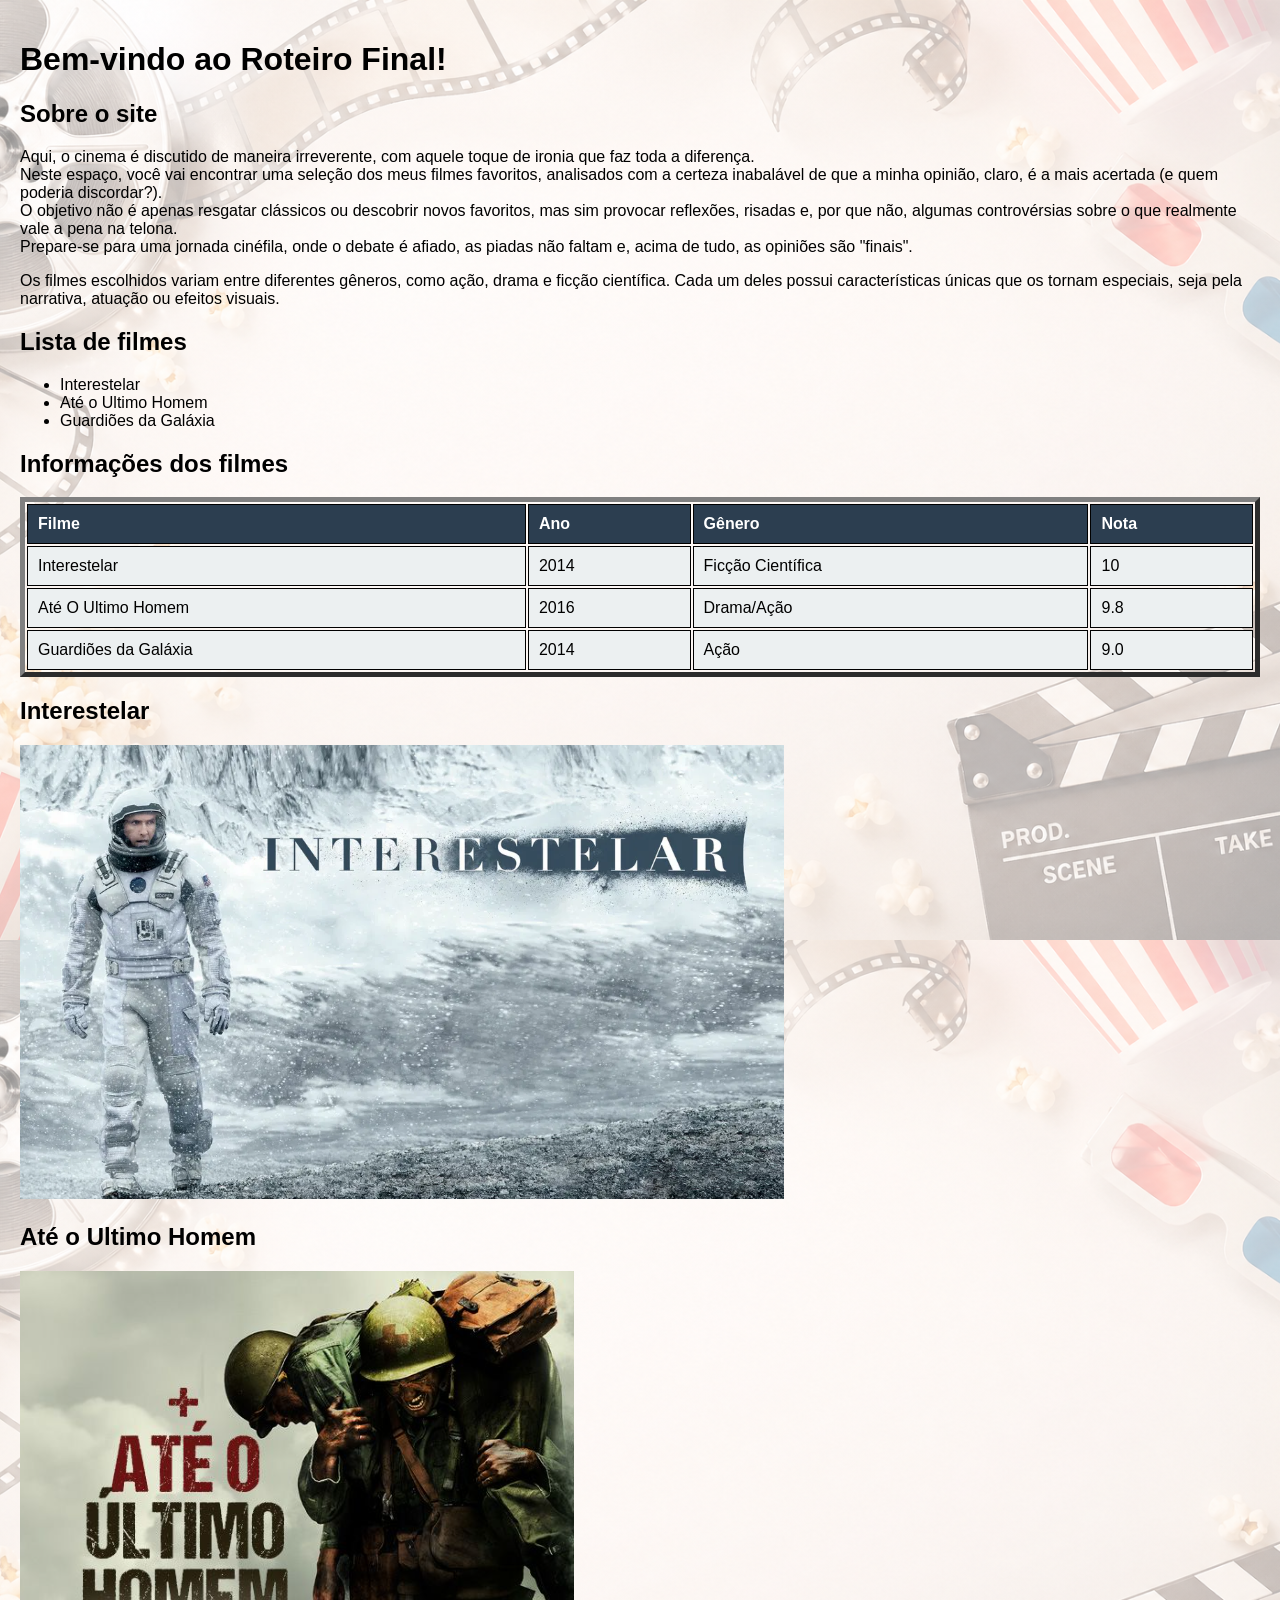
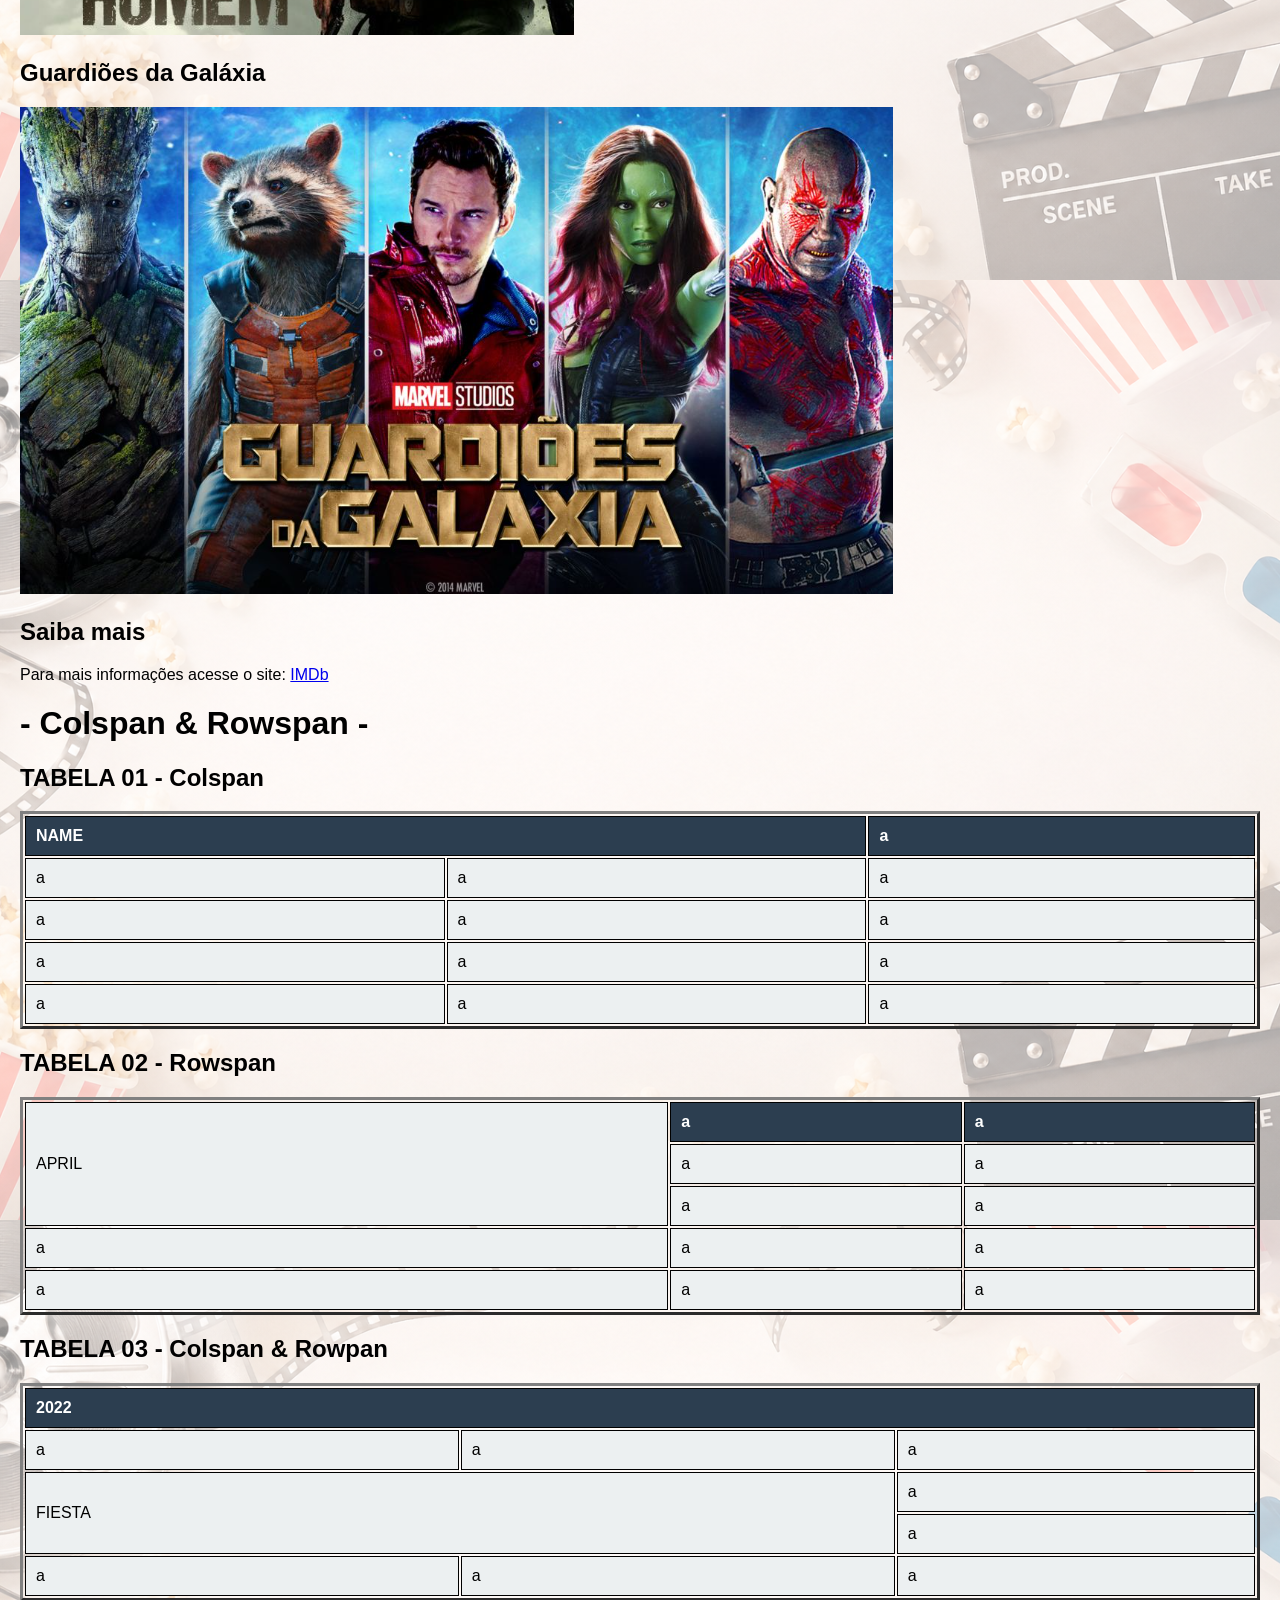
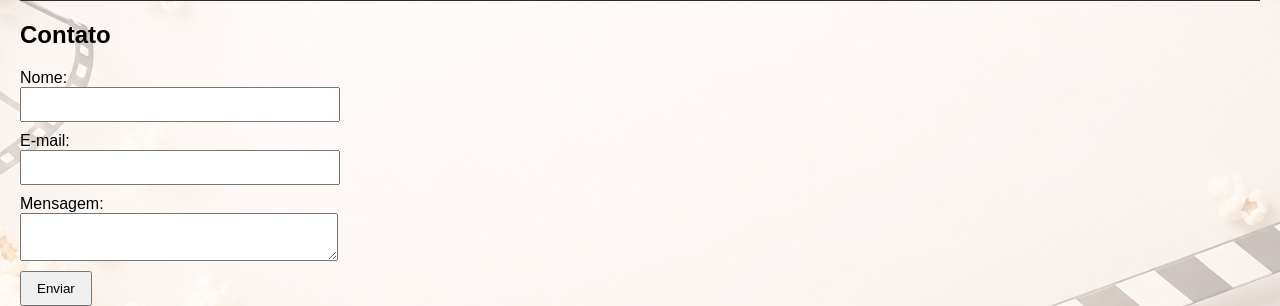
<file: index.html>
<!DOCTYPE html>
<html lang="pt-BR">
<head>
    <meta charset="UTF-8">
    <title>Roteiro Final 🤓 </title>
    <link rel= "icon" 
    href="claquete.png"
    type="imagem/x-icon">
    <link rel="stylesheet" href="style.css">  <!--vinculando os arquivos entre si Html\Css-->
    
</head>
<body>



    <!-- Título principal -->
    <h1>Bem-vindo ao Roteiro Final!</h1>

    <!-- Subtítulo -->
    <h2>Sobre o site</h2>
    <p>
        Aqui, o cinema é discutido de maneira irreverente, com aquele toque de ironia que faz toda a diferença. <br> <!--quebra de linha <br> para que o texto fique organizado-->
        Neste espaço, você vai encontrar uma seleção dos meus filmes favoritos, analisados com a certeza inabalável de que a minha opinião, claro, é a mais acertada (e quem poderia discordar?). <br>
        O objetivo não é apenas resgatar clássicos ou descobrir novos favoritos, 
        mas sim provocar reflexões, risadas e, por que não, algumas controvérsias sobre o que realmente vale a pena na telona. <br>

        Prepare-se para uma jornada cinéfila, onde o debate é afiado, as piadas não faltam e, acima de tudo, as opiniões são "finais".
    </p>

    <p>
        Os filmes escolhidos variam entre diferentes gêneros, como ação, drama e ficção científica.
        Cada um deles possui características únicas que os tornam especiais, seja pela narrativa,
        atuação ou efeitos visuais.
    </p>

    <!-- Lista -->
    <h2>Lista de filmes</h2>
    <ul>
        <li>Interestelar</li>
        <li>Até o Ultimo Homem</li>
        <li>Guardiões da Galáxia</li>
        
    </ul>

    <!--Produção de Tabela -->
    <h2>Informações dos filmes</h2>
    <table width="100%" border="5">
        <tr>
            <th>Filme</th>
            <th>Ano</th>
            <th>Gênero</th>
            <th>Nota</th>
        </tr>
        <tr>
            <td>Interestelar</td>
            <td>2014</td>
            <td>Ficção Científica</td>
            <td>10</td>
        </tr>
        <tr>
            <td>Até O Ultimo Homem</td>
            <td>2016</td>
            <td>Drama/Ação</td>
            <td>9.8</td>
        </tr>
        <tr>
            <td>Guardiões da Galáxia</td>
            <td>2014</td>
            <td>Ação</td>
            <td>9.0</td>
        </tr>
        
    </table>

    <!-- Imagem -->
    <h2>Interestelar</h2>
    <img src="inter.png" alt="Imagem ilustrativa de filme">
    <h2>Até o Ultimo Homem</h2>
    <img src="ateoultimohomem.png" alt="Imagem ilustrativa de fime">

    <h2>Guardiões da Galáxia</h2>
    <img src="guardioesdagalaxia.png" alt="Imagem ilustrativa de filme">
   
     <!--<p>
        O atributo alt é importante para acessibilidade, pois descreve a imagem para pessoas
        com deficiência visual que utilizam leitores de tela. Além disso, ele aparece caso a imagem não carregue.
    </p-->

    <!-- Link -->
    <h2>Saiba mais</h2>
    <p>
        Para mais informações acesse o site:
        <a href="https://www.imdb.com" target="_blank">IMDb</a>
    </p>


    <h1> - Colspan & Rowspan -</h1>

    <table style=" width: 100%" border="3">
        <tr>
            <th colspan="2"> NAME</th>
            <th>a</th>
        </tr>
        <tr>
            <td>a</td>
            <td>a</td>
            <td>a</td>
        </tr>
        <tr>
            <td>a</td>
            <td>a</td>
            <td>a</td>
        </tr>
        <tr>
            <td>a</td>
            <td>a</td>
            <td>a</td>
        </tr>
        <tr>
            <td>a</td>
            <td>a</td>
            <td>a</td>
        </tr>
        <h2>TABELA 01 - Colspan</h2>

    </table>



    <table style=" width: 100%" border="3">
        <tr>
            <td rowspan="3"> APRIL</td>
            <th>a</th>
            <th>a</th>
        </tr>
        <tr>
            <td>a</td>
            <td>a</td>
        </tr>
        <tr>
            <td>a</td>
            <td>a</td>
        </tr>
        <tr>
            <td>a</td>
            <td>a</td>
            <td>a</td>
        </tr>
        <tr>
            <td>a</td>
            <td>a</td>
            <td>a</td>
        </tr>
        <h2>TABELA 02 - Rowspan</h2>

    </table>



    <table style=" width: 100%" border="3">
        <tr>
            <th colspan="3"> 2022</th>
        </tr>
        <tr>
            <td>a</td>
            <td>a</td>
            <td>a</td>
        </tr>
        <tr>
            <td rowspan="2"colspan="2">FIESTA</td>
            <td>a</td>
        </tr>
        <tr>
            <td>a</td>
        </tr>
        <tr>
            <td>a</td>
            <td>a</td>
            <td>a</td>
        </tr>
        <h2>TABELA 03 - Colspan & Rowpan</h2>

    </table>
     <style>
    body {
      font-family: Arial, sans-serif;
      padding: 20px;
    }

    input,
    textarea {
      width: 300px;
      padding: 8px;
      margin-bottom: 10px;
      display: block;
    }

    button {
      padding: 8px 15px;
      cursor: pointer;
    }
  </style>
  <h2>Contato</h2>

  <form>
    <label>Nome:</label>
    <input type="text" name="nome">

    <label>E-mail:</label>
    <input type="email" name="email">

    <label>Mensagem:</label>
    <textarea name="mensagem"></textarea>

    <button type="submit">Enviar</button>
  </form>


</body>
</html>
</file>
<file: style.css>
body {

background-image: url("imagens/wallpaper003.png"); /* caminho da imagem */
      background-size: cover; /* faz a imagem ocupar toda a tela */
      background-repeat: repeat; /* evita repetir a imagem */
      background-position: center; /* centraliza */
      height: 100vh;
      margin: 0;

};

tabltable {
  width: 100%;
  border-collapse: collapse; /* deixa a cor sólida */
}

th, td {
  border: 1px solid #000;
  padding: 10px;
  text-align: left;
}

/* Cabeçalho */
th {
  background-color: #2c3e50;
  color: white;
}

/* Linhas */
td {
  background-color: #ecf0f1;
}
</file>
